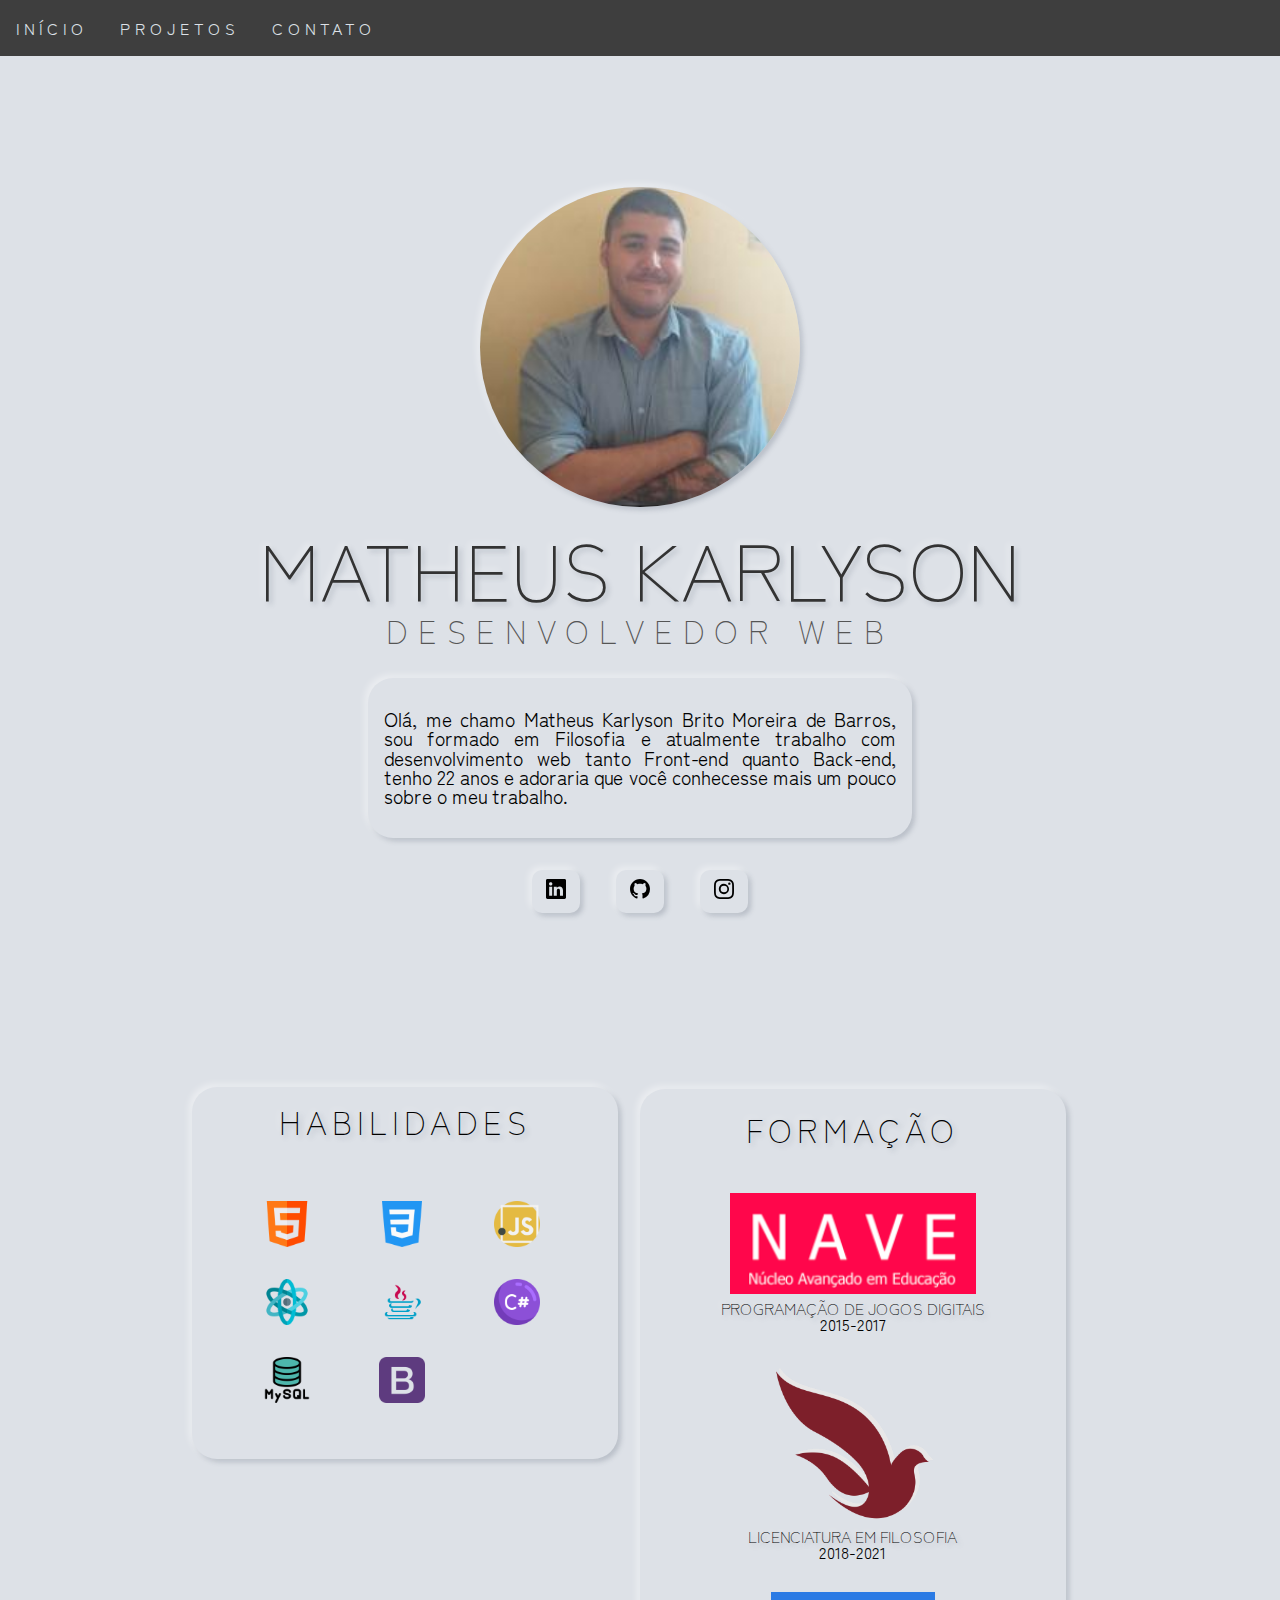
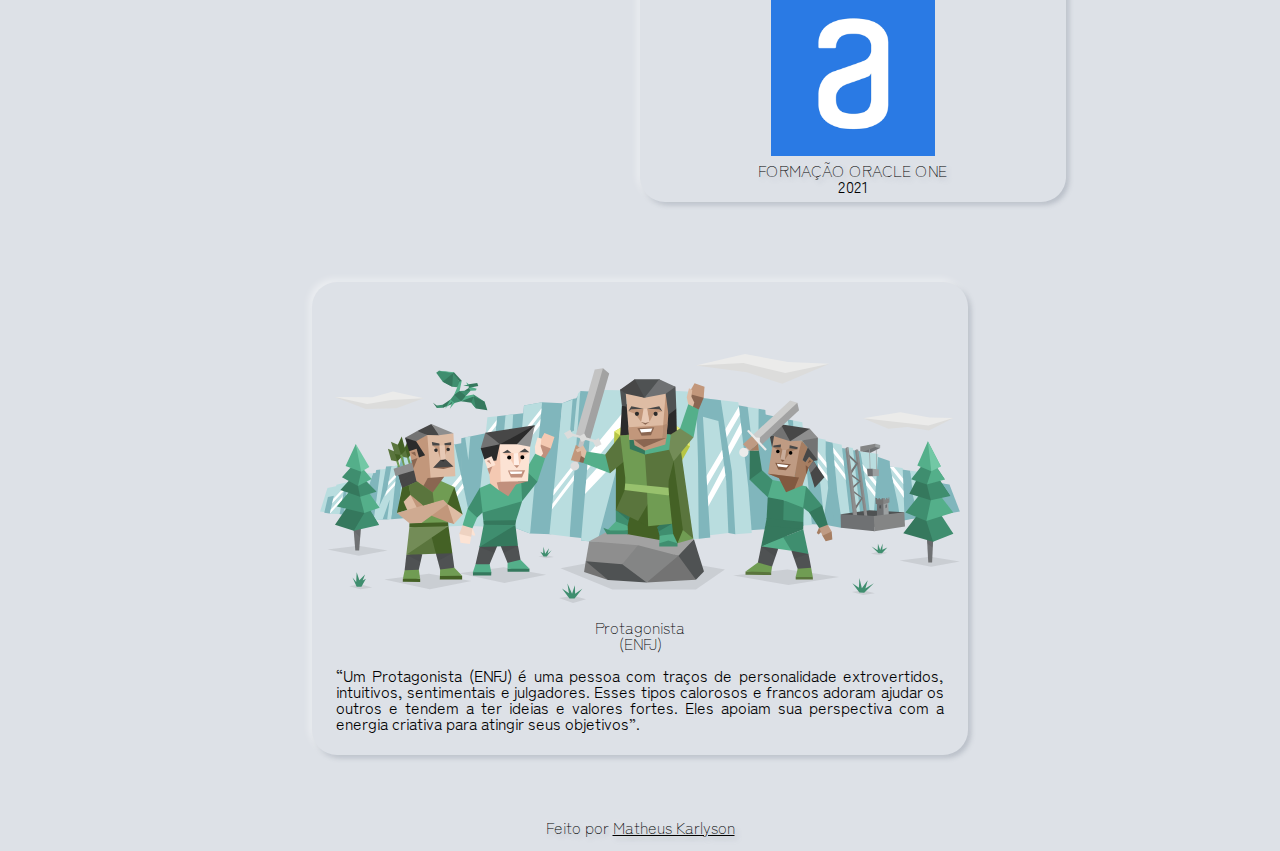
<file: index.html>
<!DOCTYPE html>
<html lang="pt-br">
<head>
    <meta charset="UTF-8">
    <meta http-equiv="X-UA-Compatible" content="IE=edge">
    <meta name="viewport" content="width=device-width, initial-scale=1.0">
    <meta
    name="description"
    content="Meu nome é Matheus Karlyson, desenvolvo interfaces modernas e de alta qualidade, concentrado em performance, animações e responsividade, também tenho interesse na área de backend."
  />
  <meta
    name="keywords"
    content="sites, web, back, backend, desenvolvimento, frontend, Matheus Karlyson, programador, front-end, designer, Matheus, freelancer, freela, website, portfólio"
  />
  <meta name="copyright" content="Matheus Karlyson 2021" />
  <meta
  property="og:title"
  content="Matheus Karlyson - Web developer"
/>
<meta
  property="og:description"
  content="Web developer"
/>
    <title>MK | Início</title>
    <link rel="shortcut icon" type="image/png" href="./imgs/shortcut.gif">
    <link rel="stylesheet" href="./css/base/normalize.css">
    <link rel="stylesheet" href="./css/base/reset.css">
    <link rel="stylesheet" href="./css/base/style.css">
    <link rel="stylesheet" href="./css/cabecalho/header.css">
    <link rel="stylesheet" href="./css/inicio/apresentacao/apresentacao.css">
    <link rel="stylesheet" href="./css/inicio/habilidades-formacao-personalidade/estilos.css">
    
</head>
<body>
<!------------ M E N U ---------------->
    <header id="header">
           
        <nav id="nav">
          <button aria-label="Abrir Menu" id="btn-mobile" aria-haspopup="true" aria-controls="menu" aria-expanded="false">
            <span id="hamburger"></span>
          </button>
          <ul id="menu" role="menu">
            <li><a href="index.html">Início</a></li>
            <li><a href="projetos.html">Projetos</a></li>
            <li><a href="contato.html">Contato</a></li>
          </ul>
        </nav>
        
      </header>
<!------------ A P R E S E N T A Ç Ã O ---------------->

      <div class="apresentacao__container">

          
        <div class="container__responsivo">
          <div class="apresentacao__imagem">
            <img src="./imgs/MK_pic.PNG" alt="">
          </div>
        <div class="apresentacao__titulo">
            <h1>Matheus Karlyson</h1>
            <h2>Desenvolvedor web</h2>
            </div>


            <div class="apresentacao__texto">
            <p> Olá, me chamo Matheus Karlyson Brito Moreira de Barros,
                sou formado em Filosofia e atualmente trabalho 
                com desenvolvimento web tanto Front-end quanto 
                Back-end, tenho 22 anos e adoraria que você 
                conhecesse mais um pouco sobre o meu trabalho.</p>
            </div>


            <nav class="apresentacao__icones">
              
          

                <a href="https://www.linkedin.com/in/karlyson" target="blank">
                  <button id="botao__linkedin"><svg xmlns="http://www.w3.org/2000/svg" width="20" height="20" fill="currentColor" class="bi bi-linkedin" viewBox="0 0 16 16">
                    <path d="M0 1.146C0 .513.526 0 1.175 0h13.65C15.474 0 16 .513 16 1.146v13.708c0 .633-.526 1.146-1.175 1.146H1.175C.526 16 0 15.487 0 14.854V1.146zm4.943 12.248V6.169H2.542v7.225h2.401zm-1.2-8.212c.837 0 1.358-.554 1.358-1.248-.015-.709-.52-1.248-1.342-1.248-.822 0-1.359.54-1.359 1.248 0 .694.521 1.248 1.327 1.248h.016zm4.908 8.212V9.359c0-.216.016-.432.08-.586.173-.431.568-.878 1.232-.878.869 0 1.216.662 1.216 1.634v3.865h2.401V9.25c0-2.22-1.184-3.252-2.764-3.252-1.274 0-1.845.7-2.165 1.193v.025h-.016a5.54 5.54 0 0 1 .016-.025V6.169h-2.4c.03.678 0 7.225 0 7.225h2.4z"/>
                  </svg>
                </button></a>


                <a href="https://github.com/Burmon" target="blank">
                  <button id="botao__github">
                    <svg xmlns="http://www.w3.org/2000/svg" width="20" height="20" fill="currentColor" class="bi bi-github" viewBox="0 0 16 16">
                      <path d="M8 0C3.58 0 0 3.58 0 8c0 3.54 2.29 6.53 5.47 7.59.4.07.55-.17.55-.38 0-.19-.01-.82-.01-1.49-2.01.37-2.53-.49-2.69-.94-.09-.23-.48-.94-.82-1.13-.28-.15-.68-.52-.01-.53.63-.01 1.08.58 1.23.82.72 1.21 1.87.87 2.33.66.07-.52.28-.87.51-1.07-1.78-.2-3.64-.89-3.64-3.95 0-.87.31-1.59.82-2.15-.08-.2-.36-1.02.08-2.12 0 0 .67-.21 2.2.82.64-.18 1.32-.27 2-.27.68 0 1.36.09 2 .27 1.53-1.04 2.2-.82 2.2-.82.44 1.1.16 1.92.08 2.12.51.56.82 1.27.82 2.15 0 3.07-1.87 3.75-3.65 3.95.29.25.54.73.54 1.48 0 1.07-.01 1.93-.01 2.2 0 .21.15.46.55.38A8.012 8.012 0 0 0 16 8c0-4.42-3.58-8-8-8z"/>
                    </svg>
                  </button></a>
                
             
                <a href="https://www.instagram.com/matheuskarlyson/" target="blank"> <button id="botao__instagram"><svg xmlns="http://www.w3.org/2000/svg" width="20" height="20" fill="currentColor" class="bi bi-instagram" viewBox="0 0 16 16">
                    <path d="M8 0C5.829 0 5.556.01 4.703.048 3.85.088 3.269.222 2.76.42a3.917 3.917 0 0 0-1.417.923A3.927 3.927 0 0 0 .42 2.76C.222 3.268.087 3.85.048 4.7.01 5.555 0 5.827 0 8.001c0 2.172.01 2.444.048 3.297.04.852.174 1.433.372 1.942.205.526.478.972.923 1.417.444.445.89.719 1.416.923.51.198 1.09.333 1.942.372C5.555 15.99 5.827 16 8 16s2.444-.01 3.298-.048c.851-.04 1.434-.174 1.943-.372a3.916 3.916 0 0 0 1.416-.923c.445-.445.718-.891.923-1.417.197-.509.332-1.09.372-1.942C15.99 10.445 16 10.173 16 8s-.01-2.445-.048-3.299c-.04-.851-.175-1.433-.372-1.941a3.926 3.926 0 0 0-.923-1.417A3.911 3.911 0 0 0 13.24.42c-.51-.198-1.092-.333-1.943-.372C10.443.01 10.172 0 7.998 0h.003zm-.717 1.442h.718c2.136 0 2.389.007 3.232.046.78.035 1.204.166 1.486.275.373.145.64.319.92.599.28.28.453.546.598.92.11.281.24.705.275 1.485.039.843.047 1.096.047 3.231s-.008 2.389-.047 3.232c-.035.78-.166 1.203-.275 1.485a2.47 2.47 0 0 1-.599.919c-.28.28-.546.453-.92.598-.28.11-.704.24-1.485.276-.843.038-1.096.047-3.232.047s-2.39-.009-3.233-.047c-.78-.036-1.203-.166-1.485-.276a2.478 2.478 0 0 1-.92-.598 2.48 2.48 0 0 1-.6-.92c-.109-.281-.24-.705-.275-1.485-.038-.843-.046-1.096-.046-3.233 0-2.136.008-2.388.046-3.231.036-.78.166-1.204.276-1.486.145-.373.319-.64.599-.92.28-.28.546-.453.92-.598.282-.11.705-.24 1.485-.276.738-.034 1.024-.044 2.515-.045v.002zm4.988 1.328a.96.96 0 1 0 0 1.92.96.96 0 0 0 0-1.92zm-4.27 1.122a4.109 4.109 0 1 0 0 8.217 4.109 4.109 0 0 0 0-8.217zm0 1.441a2.667 2.667 0 1 1 0 5.334 2.667 2.667 0 0 1 0-5.334z"/>
                  </svg>
                </button>
                </a>

              
           

            </nav>


<!------------ H A B I L I D A D E S ---------------->
<div class="hf__container">
  <section class="habilidades">
    <h1>Habilidades</h1>
    <div class="habilidades__icones">
      <img id="html" src="./imgs/html.png" alt="HTML">
      <img id="css" src="./imgs/css-3.png" alt="CSS">
      <img id="javascript" src="./imgs/javascript.png" alt="JavaScript">
      <img id="react" src="./imgs/structure.png" alt="React">
      <img id="java" src="./imgs/java.png" alt="JAVA">
      <img id="csharp" src="./imgs/hashtag.png" alt="C#">
      <img id="mysql" src="./imgs/mysql.png" alt="MySQL">
      <img id="bootstrap" src="./imgs/bootstrap.png" alt="Boostrap">


    </div>
  </section>

  <section class="formacao">
    <h1>Formação</h1>
    <div class="formacao__icones">
      <img id="nave" src="./imgs/nave.png" alt="">
        <h2>Programação de jogos digitais</h2>
        <h4>2015-2017</h4>

        <img id="unicap" src="./imgs/unicap.png" alt="">
        <h2>Licenciatura em Filosofia</h2>
        <h4>2018-2021</h4>

        <img id="alura" src="./imgs/alura.png" alt="">
        <h2>Formação Oracle ONE</h2>
        <h4>2021</h4>

    </div>
  </section>
</div>

<!------------ P E R S O N A L I D A D E  ---------------->

<div class="personalidade__container">
    <img src="./imgs/protagonista.svg" alt="">
    <section class="personalidade_textos">
      <h1>Protagonista</h1>
      <h2>(ENFJ)</h2>
      <p>“Um Protagonista (ENFJ) é uma pessoa com traços de personalidade extrovertidos,
          intuitivos, sentimentais e julgadores.
          Esses tipos calorosos e francos adoram
          ajudar os outros e tendem a ter ideias e valores fortes.
          Eles apoiam sua perspectiva com a energia criativa para atingir seus objetivos”.</p>
          
    </section>
</div>

  <div class="rodape">

      <p>Feito por <a>Matheus Karlyson </a></p>
  
  </div>




      <script src="./js/menu.js"></script>
</body>
</html>
</file>
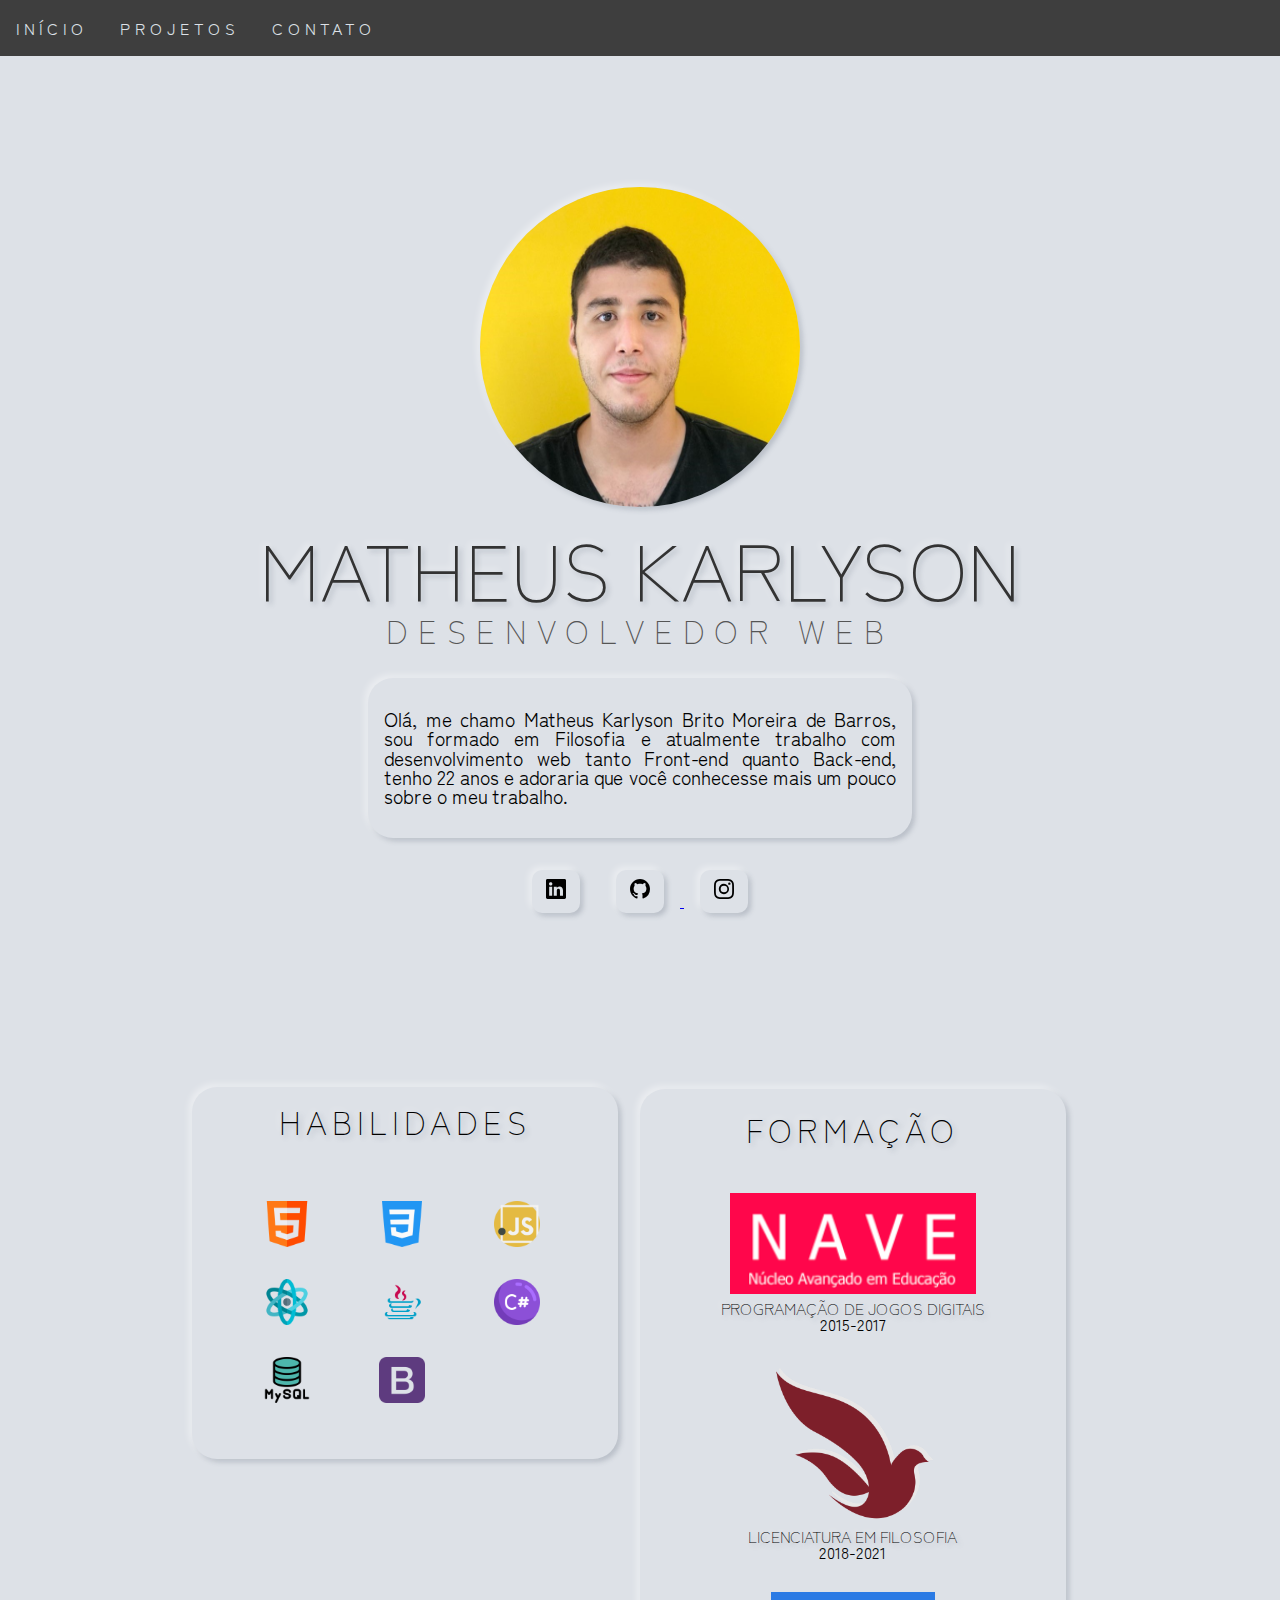
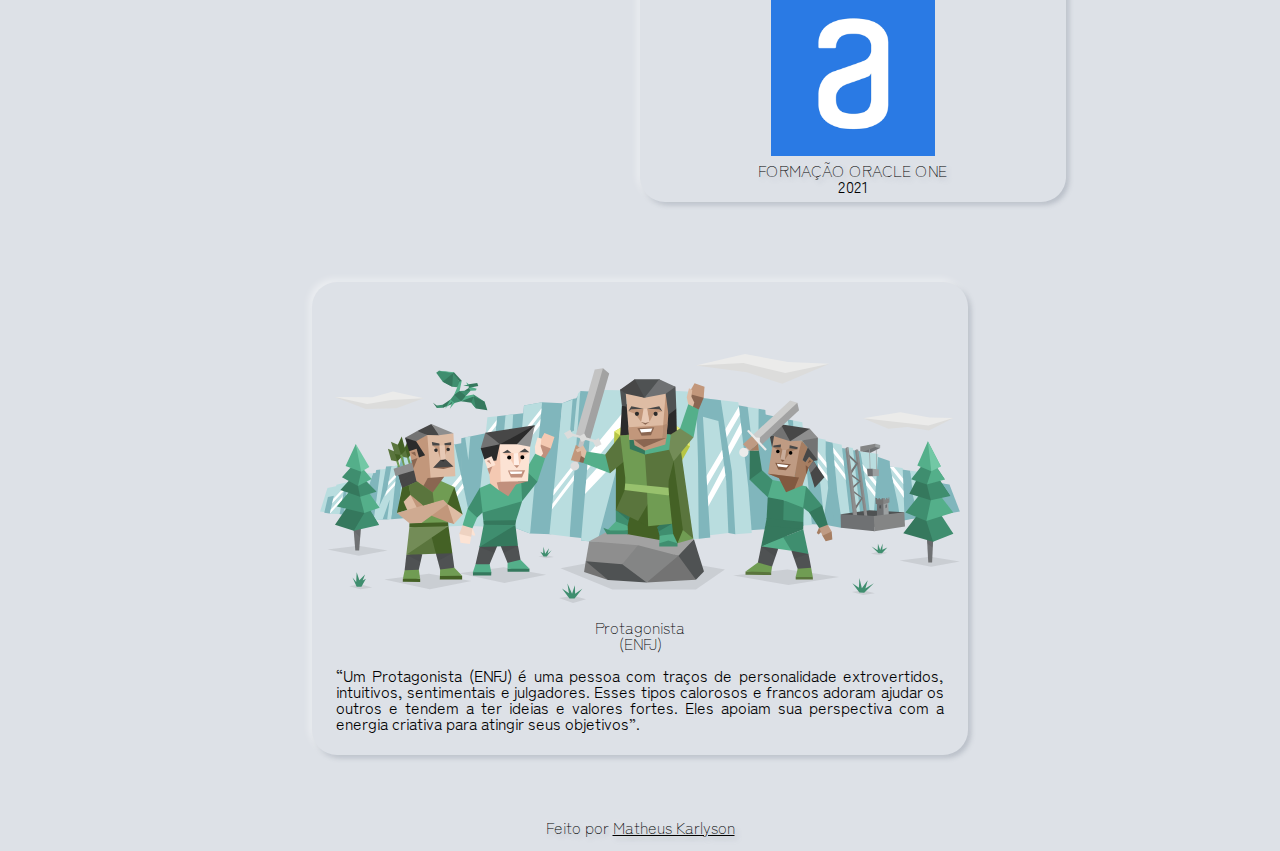
<file: html/index.html>
<!DOCTYPE html>
<html lang="pt-br">
<head>
    <meta charset="UTF-8">
    <meta http-equiv="X-UA-Compatible" content="IE=edge">
    <meta name="viewport" content="width=device-width, initial-scale=1.0">
    <title>MK | Início</title>
    <link rel="stylesheet" href="../css/base/normalize.css">
    <link rel="stylesheet" href="../css/base/reset.css">
    <link rel="stylesheet" href="../css/base/style.css">
    <link rel="stylesheet" href="../css/cabecalho/header.css">
    <link rel="stylesheet" href="../css/inicio/apresentacao/apresentacao.css">
    <link rel="stylesheet" href="../css/inicio/habilidades-formacao-personalidade/estilos.css">
    
</head>
<body>
<!------------ M E N U ---------------->
    <header id="header">
           
        <nav id="nav">
          <button aria-label="Abrir Menu" id="btn-mobile" aria-haspopup="true" aria-controls="menu" aria-expanded="false">
            <span id="hamburger"></span>
          </button>
          <ul id="menu" role="menu">
            <li><a href="../html/index.html">Início</a></li>
            <li><a href="../html/projetos.html">Projetos</a></li>
            <li><a href="../html/contato.html">Contato</a></li>
          </ul>
        </nav>
      </header>
<!------------ A P R E S E N T A Ç Ã O ---------------->

      <div class="apresentacao__container">

          
        <div class="container__responsivo">
          <div class="apresentacao__imagem">
            <img src="../imgs/nova_foto.jpeg" alt="">
          </div>
        <div class="apresentacao__titulo">
            <h1>Matheus Karlyson</h1>
            <h2>Desenvolvedor web</h2>
            </div>


            <div class="apresentacao__texto">
            <p> Olá, me chamo Matheus Karlyson Brito Moreira de Barros,
                sou formado em Filosofia e atualmente trabalho 
                com desenvolvimento web tanto Front-end quanto 
                Back-end, tenho 22 anos e adoraria que você 
                conhecesse mais um pouco sobre o meu trabalho.</p>
            </div>


            <nav class="apresentacao__icones">

                <a href="www.linkedin.com/in/matheus-karlyson
                " target="blank"><button id="botao__linkedin"><svg xmlns="http://www.w3.org/2000/svg" width="20" height="20" fill="currentColor" class="bi bi-linkedin" viewBox="0 0 16 16">
                    <path d="M0 1.146C0 .513.526 0 1.175 0h13.65C15.474 0 16 .513 16 1.146v13.708c0 .633-.526 1.146-1.175 1.146H1.175C.526 16 0 15.487 0 14.854V1.146zm4.943 12.248V6.169H2.542v7.225h2.401zm-1.2-8.212c.837 0 1.358-.554 1.358-1.248-.015-.709-.52-1.248-1.342-1.248-.822 0-1.359.54-1.359 1.248 0 .694.521 1.248 1.327 1.248h.016zm4.908 8.212V9.359c0-.216.016-.432.08-.586.173-.431.568-.878 1.232-.878.869 0 1.216.662 1.216 1.634v3.865h2.401V9.25c0-2.22-1.184-3.252-2.764-3.252-1.274 0-1.845.7-2.165 1.193v.025h-.016a5.54 5.54 0 0 1 .016-.025V6.169h-2.4c.03.678 0 7.225 0 7.225h2.4z"/>
                  </svg>
                </button></a>

                <a href="https://github.com/Burmon" target="blank"> <button id="botao__github"><svg xmlns="http://www.w3.org/2000/svg" width="20" height="20" fill="currentColor" class="bi bi-github" viewBox="0 0 16 16">
                    <path d="M8 0C3.58 0 0 3.58 0 8c0 3.54 2.29 6.53 5.47 7.59.4.07.55-.17.55-.38 0-.19-.01-.82-.01-1.49-2.01.37-2.53-.49-2.69-.94-.09-.23-.48-.94-.82-1.13-.28-.15-.68-.52-.01-.53.63-.01 1.08.58 1.23.82.72 1.21 1.87.87 2.33.66.07-.52.28-.87.51-1.07-1.78-.2-3.64-.89-3.64-3.95 0-.87.31-1.59.82-2.15-.08-.2-.36-1.02.08-2.12 0 0 .67-.21 2.2.82.64-.18 1.32-.27 2-.27.68 0 1.36.09 2 .27 1.53-1.04 2.2-.82 2.2-.82.44 1.1.16 1.92.08 2.12.51.56.82 1.27.82 2.15 0 3.07-1.87 3.75-3.65 3.95.29.25.54.73.54 1.48 0 1.07-.01 1.93-.01 2.2 0 .21.15.46.55.38A8.012 8.012 0 0 0 16 8c0-4.42-3.58-8-8-8z"/>
                  </svg>
                </button>
                </a>

                <a href="https://www.instagram.com/matheuskarlyson/" target="blank"> <button id="botao__instagram"><svg xmlns="http://www.w3.org/2000/svg" width="20" height="20" fill="currentColor" class="bi bi-instagram" viewBox="0 0 16 16">
                    <path d="M8 0C5.829 0 5.556.01 4.703.048 3.85.088 3.269.222 2.76.42a3.917 3.917 0 0 0-1.417.923A3.927 3.927 0 0 0 .42 2.76C.222 3.268.087 3.85.048 4.7.01 5.555 0 5.827 0 8.001c0 2.172.01 2.444.048 3.297.04.852.174 1.433.372 1.942.205.526.478.972.923 1.417.444.445.89.719 1.416.923.51.198 1.09.333 1.942.372C5.555 15.99 5.827 16 8 16s2.444-.01 3.298-.048c.851-.04 1.434-.174 1.943-.372a3.916 3.916 0 0 0 1.416-.923c.445-.445.718-.891.923-1.417.197-.509.332-1.09.372-1.942C15.99 10.445 16 10.173 16 8s-.01-2.445-.048-3.299c-.04-.851-.175-1.433-.372-1.941a3.926 3.926 0 0 0-.923-1.417A3.911 3.911 0 0 0 13.24.42c-.51-.198-1.092-.333-1.943-.372C10.443.01 10.172 0 7.998 0h.003zm-.717 1.442h.718c2.136 0 2.389.007 3.232.046.78.035 1.204.166 1.486.275.373.145.64.319.92.599.28.28.453.546.598.92.11.281.24.705.275 1.485.039.843.047 1.096.047 3.231s-.008 2.389-.047 3.232c-.035.78-.166 1.203-.275 1.485a2.47 2.47 0 0 1-.599.919c-.28.28-.546.453-.92.598-.28.11-.704.24-1.485.276-.843.038-1.096.047-3.232.047s-2.39-.009-3.233-.047c-.78-.036-1.203-.166-1.485-.276a2.478 2.478 0 0 1-.92-.598 2.48 2.48 0 0 1-.6-.92c-.109-.281-.24-.705-.275-1.485-.038-.843-.046-1.096-.046-3.233 0-2.136.008-2.388.046-3.231.036-.78.166-1.204.276-1.486.145-.373.319-.64.599-.92.28-.28.546-.453.92-.598.282-.11.705-.24 1.485-.276.738-.034 1.024-.044 2.515-.045v.002zm4.988 1.328a.96.96 0 1 0 0 1.92.96.96 0 0 0 0-1.92zm-4.27 1.122a4.109 4.109 0 1 0 0 8.217 4.109 4.109 0 0 0 0-8.217zm0 1.441a2.667 2.667 0 1 1 0 5.334 2.667 2.667 0 0 1 0-5.334z"/>
                  </svg>
                </button>
                </a>
            </nav>


<!------------ H A B I L I D A D E S ---------------->
<div class="hf__container">
  <section class="habilidades">
    <h1>Habilidades</h1>
    <div class="habilidades__icones">
      <img id="html" src="../imgs/html.png" alt="HTML">
      <img id="css" src="../imgs/css-3.png" alt="CSS">
      <img id="javascript" src="../imgs/javascript.png" alt="JavaScript">
      <img id="react" src="../imgs/structure.png" alt="React">
      <img id="java" src="../imgs/java.png" alt="JAVA">
      <img id="csharp" src="../imgs/hashtag.png" alt="C#">
      <img id="mysql" src="../imgs/mysql.png" alt="MySQL">
      <img id="bootstrap" src="../imgs/bootstrap.png" alt="Boostrap">


    </div>
  </section>

  <section class="formacao">
    <h1>Formação</h1>
    <div class="formacao__icones">
      <img id="nave" src="../imgs/nave.png" alt="">
        <h2>Programação de jogos digitais</h2>
        <h4>2015-2017</h4>

        <img id="unicap" src="../imgs/unicap.png" alt="">
        <h2>Licenciatura em Filosofia</h2>
        <h4>2018-2021</h4>

        <img id="alura" src="../imgs/alura.png" alt="">
        <h2>Formação Oracle ONE</h2>
        <h4>2021</h4>

    </div>
  </section>
</div>

<!------------ P E R S O N A L I D A D E  ---------------->

<div class="personalidade__container">
    <img src="../imgs/protagonista.svg" alt="">
    <section class="personalidade_textos">
      <h1>Protagonista</h1>
      <h2>(ENFJ)</h2>
      <p>“Um Protagonista (ENFJ) é uma pessoa com traços de personalidade extrovertidos,
          intuitivos, sentimentais e julgadores.
          Esses tipos calorosos e francos adoram
          ajudar os outros e tendem a ter ideias e valores fortes.
          Eles apoiam sua perspectiva com a energia criativa para atingir seus objetivos”.</p>
          
    </section>
</div>

  <div class="rodape">

      <p>Feito por <a>Matheus Karlyson </a></p>
  
  </div>




      <script src="../js/menu.js"></script>
</body>
</html>
</file>
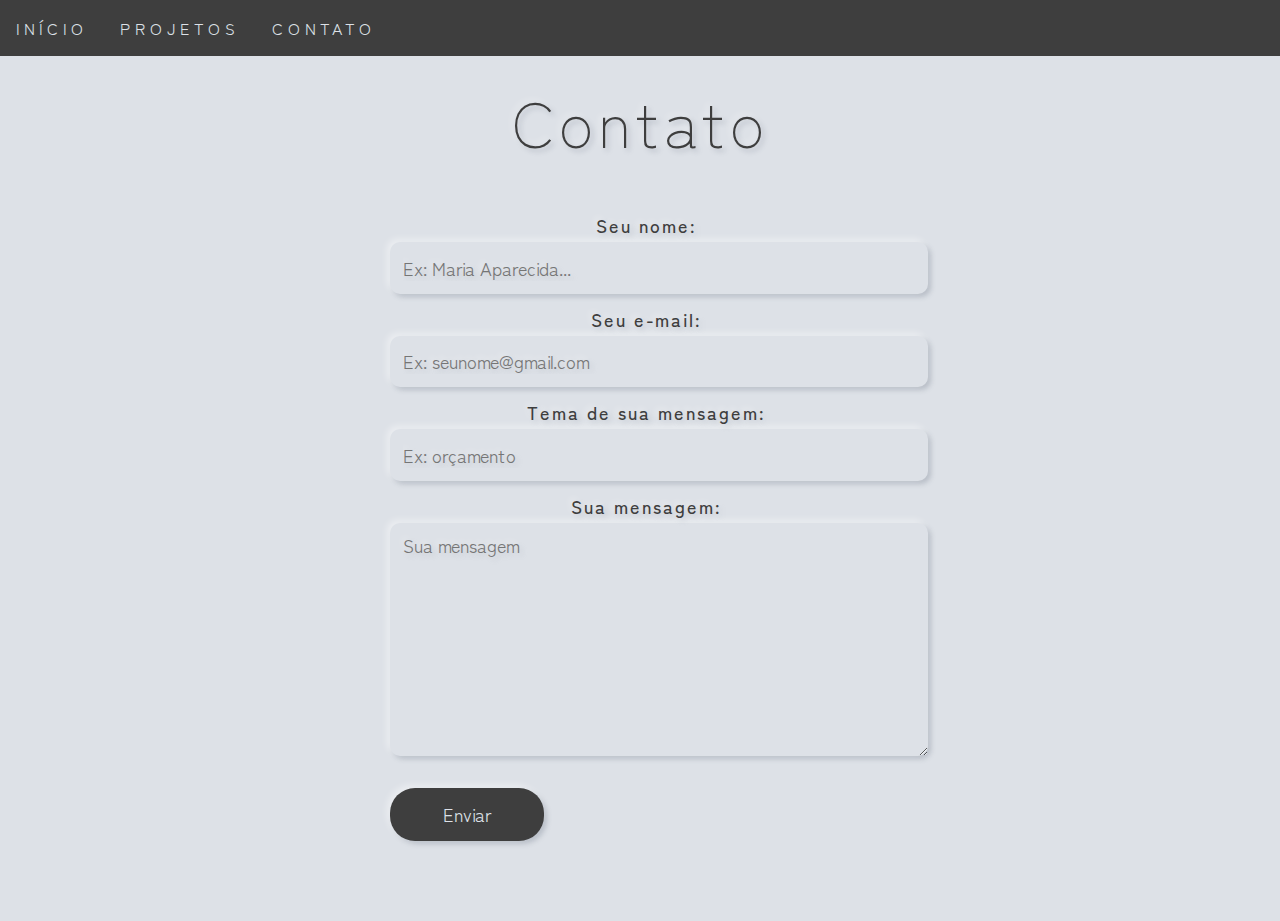
<file: contato.html>
<!DOCTYPE html>
<html lang="pt-br">
<head>
    <meta charset="UTF-8">
    <meta http-equiv="X-UA-Compatible" content="IE=edge">
    <meta name="viewport" content="width=device-width, initial-scale=1.0">
    <title>MK | Contato</title>
    <link rel="stylesheet" href="./css/base/normalize.css">
    <link rel="stylesheet" href="./css/base/reset.css">
    <link rel="stylesheet" href="./css/base/style.css">
    <link rel="stylesheet" href="./css/cabecalho/header.css">
    <link rel="stylesheet" href="./css/contato/contato.css">

    
</head>
<body>
<!------------ M E N U ---------------->
    <header id="header">
           
        <nav id="nav">
          <button aria-label="Abrir Menu" id="btn-mobile" aria-haspopup="true" aria-controls="menu" aria-expanded="false">
            <span id="hamburger"></span>
          </button>
          <ul id="menu" role="menu">
            <li><a href="index.html">Início</a></li>
            <li><a href="projetos.html">Projetos</a></li>
            <li><a href="contato.html">Contato</a></li>
          </ul>
        </nav>
      </header>
<!------------ F O R M U L Á R I O ---------------->

<main>
<h1 class="projeto__titulo">Contato</h1>


    <form action="https://formsubmit.co/matheuskarlyson.1d2015@gmail.com" method="POST" class="formulario">

        <label for="nome">Seu nome: </label>
        <input type="text" name="name" id="nome" placeholder="Ex: Maria Aparecida..." required>

        <label for="email">Seu e-mail: </label>
        <input type="email" name="email" id="email" placeholder="Ex: seunome@gmail.com" required>

        <label for="tema">Tema de sua mensagem: </label>
        <input type="text" name="theme" id="tema" placeholder="Ex: orçamento" required>

        <label for="message">Sua mensagem: </label>
        <textarea name="message" placeholder="Sua mensagem"></textarea>

        <input type="hidden" name="_captcha" value="false">


        <button type="submit">Enviar</button>
   </form>
  
</main>


     
  
  
  
  
        <script src="./js/menu.js"></script>
      </body>
      </html>
</file>
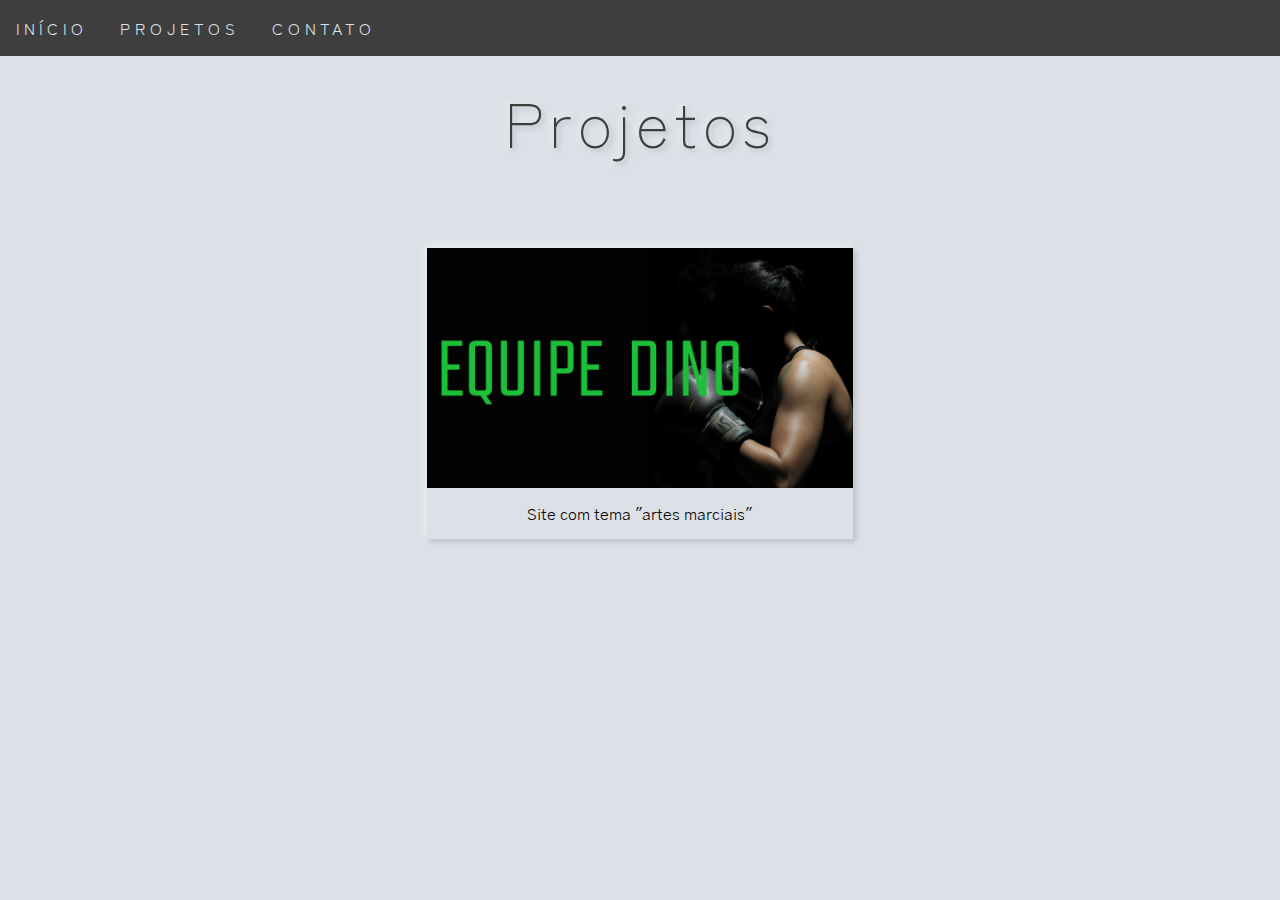
<file: projetos.html>
<!DOCTYPE html>
<html lang="pt-br">
<head>
    <meta charset="UTF-8">
    <meta http-equiv="X-UA-Compatible" content="IE=edge">
    <meta name="viewport" content="width=device-width, initial-scale=1.0">
    <title>MK | Projetos</title>
    <link rel="stylesheet" href="./css/base/normalize.css">
    <link rel="stylesheet" href="./css/base/reset.css">
    <link rel="stylesheet" href="./css/base/style.css">
    <link rel="stylesheet" href="./css/cabecalho/header.css">
    <link rel="stylesheet" href="./css/projetos/projetos.css">

    
</head>
<body>
<!------------ M E N U ---------------->
    <header id="header">
           
        <nav id="nav">
          <button aria-label="Abrir Menu" id="btn-mobile" aria-haspopup="true" aria-controls="menu" aria-expanded="false">
            <span id="hamburger"></span>
          </button>
          <ul id="menu" role="menu">
            <li><a href="index.html">Início</a></li>
            <li><a href="projetos.html">Projetos</a></li>
            <li><a href="contato.html">Contato</a></li>
          </ul>
        </nav>
      </header>
<!------------ C A R D S ---------------->
<h1 class="projeto__titulo">Projetos</h1>
      <main class="principal">

          <a href="https://github.com/Burmon/Equipe-Dinossauro" target="blank"><article class="cartao__dino">
              <img class="cartao__imagem" src="./imgs/EQUIPE DINO.png" alt="">
            </a>
              <h2>Site com tema "artes marciais"</h2>
          </article>
        







      </main>










     
  
  
  
  
        <script src="./js/menu.js"></script>
      </body>
      </html>
</file>
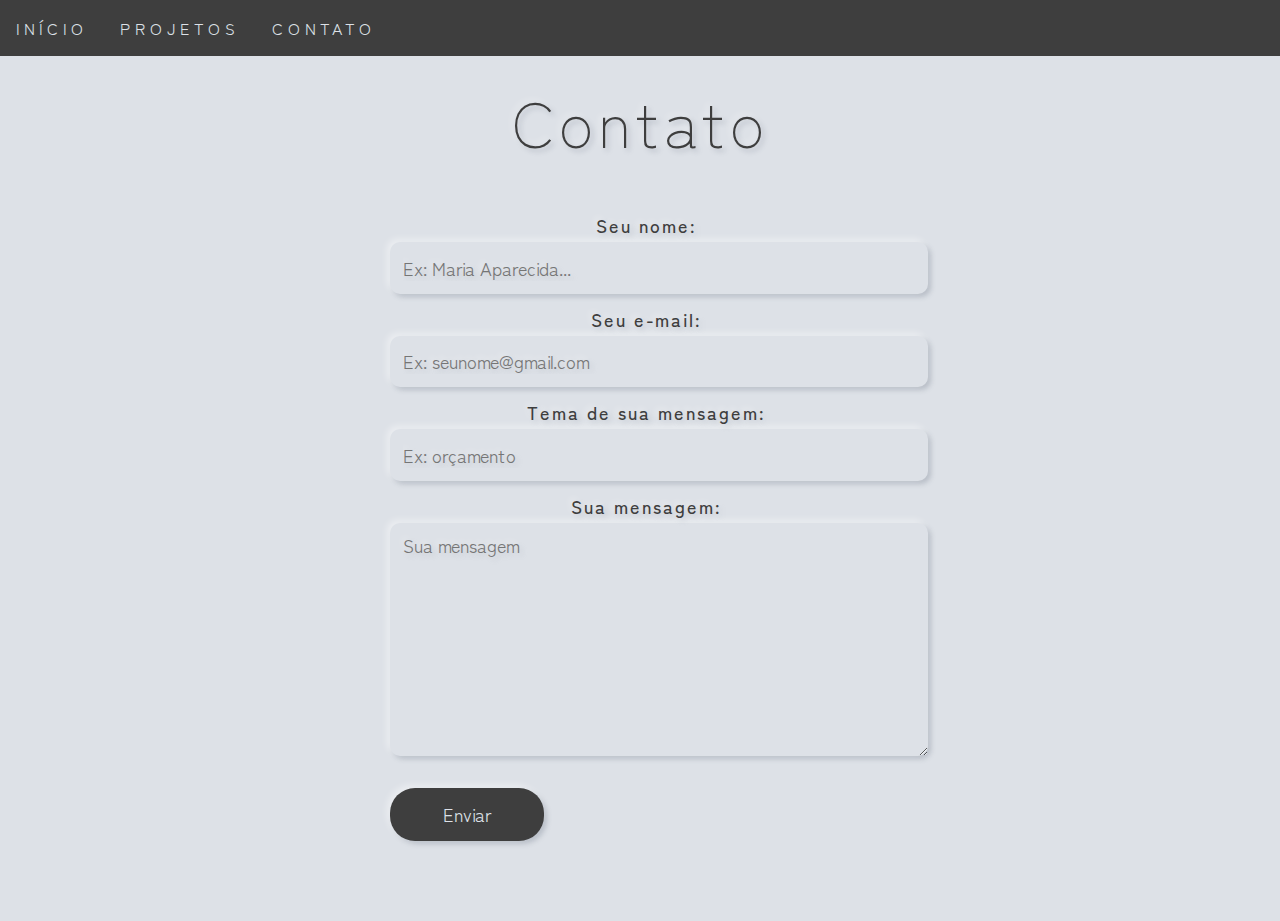
<file: html/contato.html>
<!DOCTYPE html>
<html lang="pt-br">
<head>
    <meta charset="UTF-8">
    <meta http-equiv="X-UA-Compatible" content="IE=edge">
    <meta name="viewport" content="width=device-width, initial-scale=1.0">
    <title>MK | Contato</title>
    <link rel="stylesheet" href="../css/base/normalize.css">
    <link rel="stylesheet" href="../css/base/reset.css">
    <link rel="stylesheet" href="../css/base/style.css">
    <link rel="stylesheet" href="../css/cabecalho/header.css">
    <link rel="stylesheet" href="../css/contato/contato.css">

    
</head>
<body>
<!------------ M E N U ---------------->
    <header id="header">
           
        <nav id="nav">
          <button aria-label="Abrir Menu" id="btn-mobile" aria-haspopup="true" aria-controls="menu" aria-expanded="false">
            <span id="hamburger"></span>
          </button>
          <ul id="menu" role="menu">
            <li><a href="../html/index.html">Início</a></li>
            <li><a href="../html/projetos.html">Projetos</a></li>
            <li><a href="../html/contato.html">Contato</a></li>
          </ul>
        </nav>
      </header>
<!------------ F O R M U L Á R I O ---------------->

<main>
<h1 class="projeto__titulo">Contato</h1>


    <form action="https://formsubmit.co/matheuskarlyson.1d2015@gmail.com" method="POST" class="formulario">

        <label for="nome">Seu nome: </label>
        <input type="text" name="name" id="nome" placeholder="Ex: Maria Aparecida..." required>

        <label for="email">Seu e-mail: </label>
        <input type="email" name="email" id="email" placeholder="Ex: seunome@gmail.com" required>

        <label for="tema">Tema de sua mensagem: </label>
        <input type="text" name="theme" id="tema" placeholder="Ex: orçamento" required>

        <label for="message">Sua mensagem: </label>
        <textarea name="message" placeholder="Sua mensagem"></textarea>

        <input type="hidden" name="_captcha" value="false">


        <button type="submit">Enviar</button>
   </form>
  
</main>


     
  
  
  
  
        <script src="../js/menu.js"></script>
      </body>
      </html>
</file>
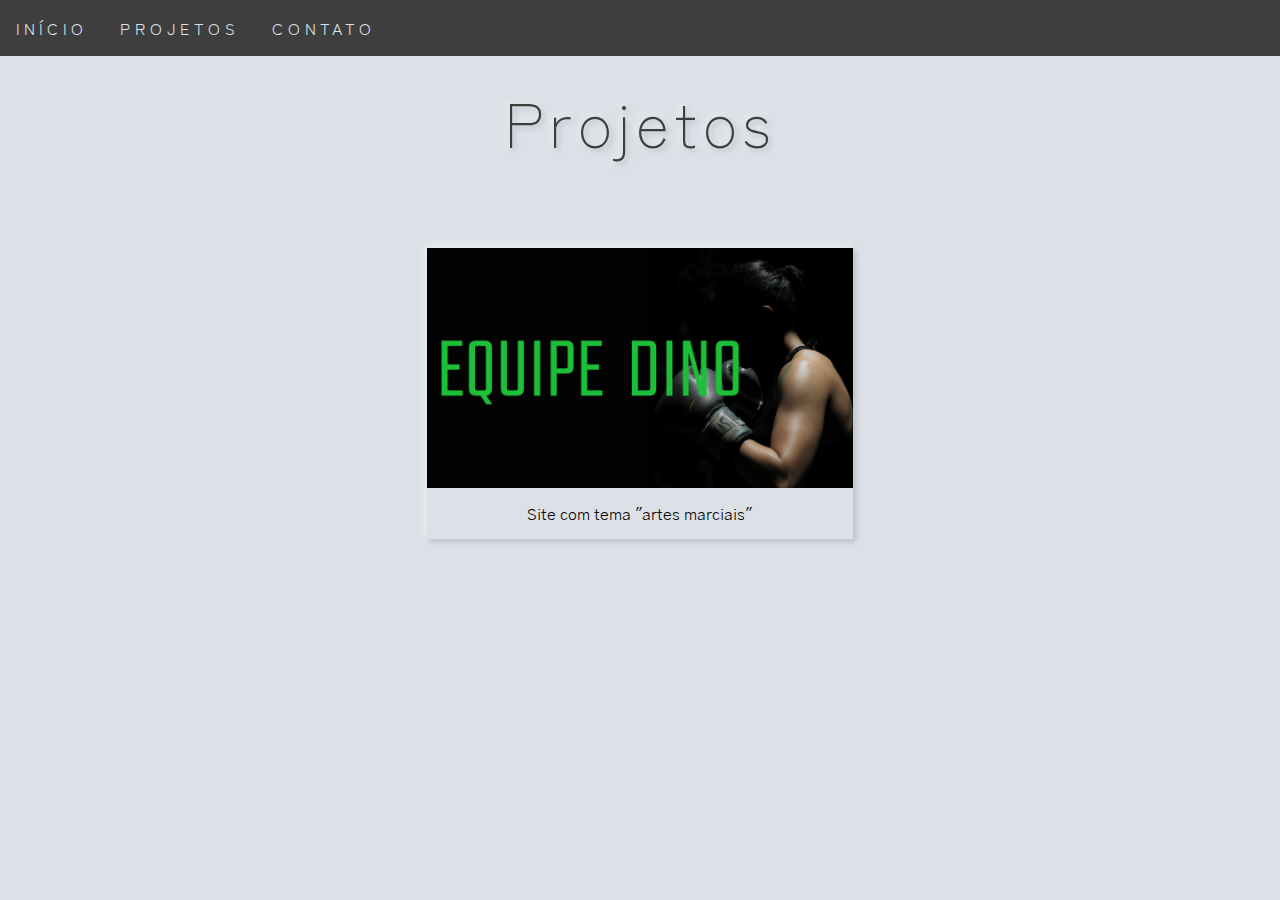
<file: html/projetos.html>
<!DOCTYPE html>
<html lang="pt-br">
<head>
    <meta charset="UTF-8">
    <meta http-equiv="X-UA-Compatible" content="IE=edge">
    <meta name="viewport" content="width=device-width, initial-scale=1.0">
    <title>MK | Projetos</title>
    <link rel="stylesheet" href="../css/base/normalize.css">
    <link rel="stylesheet" href="../css/base/reset.css">
    <link rel="stylesheet" href="../css/base/style.css">
    <link rel="stylesheet" href="../css/cabecalho/header.css">
    <link rel="stylesheet" href="../css/projetos/projetos.css">

    
</head>
<body>
<!------------ M E N U ---------------->
    <header id="header">
           
        <nav id="nav">
          <button aria-label="Abrir Menu" id="btn-mobile" aria-haspopup="true" aria-controls="menu" aria-expanded="false">
            <span id="hamburger"></span>
          </button>
          <ul id="menu" role="menu">
            <li><a href="../html/index.html">Início</a></li>
            <li><a href="../html/projetos.html">Projetos</a></li>
            <li><a href="../html/contato.html">Contato</a></li>
          </ul>
        </nav>
      </header>
<!------------ C A R D S ---------------->
<h1 class="projeto__titulo">Projetos</h1>
      <main class="principal">

          <a href="https://github.com/Burmon/Equipe-Dinossauro" target="blank"><article class="cartao__dino">
              <img class="cartao__imagem" src="../imgs/EQUIPE DINO.png" alt="">
            </a>
              <h2>Site com tema "artes marciais"</h2>
          </article>
        







      </main>










     
  
  
  
  
        <script src="../js/menu.js"></script>
      </body>
      </html>
</file>
<file: css/base/style.css>
@import url('https://fonts.googleapis.com/css2?family=Gothic+A1:wght@100;200;300;400;500;600;700;800;900&display=swap');

*{
    font-family: 'Gothic A1', sans-serif;
}

body{
    background-color: #dde1e7;
}
</file>
<file: css/cabecalho/header.css>
@import url('https://fonts.googleapis.com/css2?family=Zen+Kaku+Gothic+Antique:wght@300;400&display=swap');

#header {
  box-sizing: border-box;
  height: 3.5rem;
  align-items: center;
  display: flex;
  justify-content: space-between;
  background: #3e3e3e;
  
}




#menu {
  display: flex;
  list-style: none;
  
}



#menu a {
 
  text-transform: uppercase;

  display: block;

  padding: 1rem;

  color: #dde1e7;

  text-decoration: none;

  transition : border .3s;

  font-family: 'Zen Kaku Gothic Antique', sans-serif;
  font-size: 1rem;

  letter-spacing: 5px;
  border-radius: 25px;
  transition: all .8s;
}



#menu a:hover {
  border-radius: 25px;
  box-shadow:  inset 8px 8px 8px #2f2f2f,
  inset -8px -8px 8px #4e4e4e;
  
}

#btn-mobile {
  display: none;
}




@media (max-width: 768px) {

  #menu {
    display: block;
    position: absolute;
    width: 100%;
    top: 50px;
    right: 0px;
    background: #dde1e7;
    transition: 0.6s;
    z-index: 1000;
    height: 0px;
    visibility: hidden;
    overflow-y: hidden;
  }
  #nav.active #menu {
    height: calc(100vh - 0%);
    visibility: visible;
    overflow-y: auto;
  }
  #menu a {
    box-shadow: -3px -3px 6px #ffffff73, 3px 3px 5px rgba(94, 104, 121, .288);
    border-radius: 25px;
    text-transform: uppercase;
    padding: 1rem 0;
    margin: 4rem 1rem;
    text-align: center;
    color: #313133;
    font-weight: 400;
  }
  #btn-mobile {
    display: flex;
    padding: .5rem 1.5rem;
    font-size: 1rem;
    border: none;
    background: none;
    cursor: pointer;
    gap: 0.5rem;
  }
  #hamburger {
    border-top: 2px solid;
    width: 100%;
    border-color: #dde1e7;
  }
  #hamburger::after,
  #hamburger::before {
    content: '';
    display: block;
    width: 30px;
    height: 2px;
    background: currentColor;
    margin-top: 5px;
    transition: 0.3s;
    position: relative;
    color: #dde1e7;
  }
  #nav.active #hamburger {
    border-top-color: transparent;
  }
  #nav.active #hamburger::before {
    transform: rotate(135deg);
    color: #dde1e7;
  }
  #nav.active #hamburger::after {
    transform: rotate(-135deg);
    top: -7px;
    color: #dde1e7;
  }
}
</file>
<file: css/inicio/apresentacao/apresentacao.css>
@import url('https://fonts.googleapis.com/css2?family=Zen+Kaku+Gothic+Antique:wght@300;400&display=swap');


.apresentacao__container{
    display: flex;
    justify-content: center;
    flex-direction: column;
    align-items: center; 
    margin-top: 4rem;
       
}
.container__responsivo{
    display: flex;
    justify-content: center;
    flex-direction: column;
    align-items: center; 
   
}
.apresentacao__imagem img{
    height: 20rem ;
    width: 20rem;
    box-shadow: -3px -3px 7px #ffffff73, 3px 3px 5px rgba(94, 104, 121, .288);
    border-radius: 50%;
}






.apresentacao__titulo{
    font-family: 'Zen Kaku Gothic Antique', sans-serif;
    margin-top: 1rem;
    text-transform: uppercase;
}

.apresentacao__titulo h1{
    text-align: center;
    font-weight: 200;
    font-size: 2rem;
    text-shadow: -3px -3px 6px #ffffff73, 3px 3px 5px rgba(94, 104, 121, .288);
   
}

.apresentacao__titulo h2{
    margin-top: .5rem;
    text-align: center;
    letter-spacing: 5px;
    font-size: .8rem;
    font-weight: 100;
}


/*---------texto__apresentacao--------*/

.apresentacao__texto {
  
    margin-top: 2rem;
    padding: 2rem 1rem; 
    width: 65%;
    background-color: #dde1e7;
    box-shadow: -3px -3px 7px #ffffff73, 3px 3px 5px rgba(94, 104, 121, .288);
    border-radius: 25px;
 
}

.apresentacao__texto p {
    font-family: 'Zen Kaku Gothic Antique', sans-serif;
    font-weight: 400;
    text-transform: none;
    text-align: justify;
    font-size: .9rem;
    
}

/*-----------icones------------*/

.apresentacao__icones button{
    border: none;
    background-color: #dde1e7;
    box-shadow: -3px -3px 7px #ffffff73, 3px 3px 5px rgba(94, 104, 121, .288);
    border-radius: 10px;
    margin: 2rem 1rem;
   
   
}

.apresentacao__icones svg {
   
    transition: color .4s;
    margin: .5rem .5rem;
}

.apresentacao__icones button:hover{
    box-shadow: inset -1px -1px 3px #ffffff73, inset 5px 5px 7px rgba(94, 104, 121, .288);
}


#botao__linkedin:hover{
    color: #0E76A8;
    
}

#botao__instagram:hover{
   color:#c13584;
}



/*-------------RESPONSIVIDADE-------------*/

@media (min-width: 1024px) {

    

    .apresentacao__container{
        display:inline-block;
        margin-top: 5rem;
       
    }

    .container__responsivo{
        display: flex;
        justify-content: center;
        flex-direction: column;
        align-items: center;
        margin-top: 4%;
    }
    
    
    
    .apresentacao__titulo h1{
        font-size: 5rem;
        font-weight: 100;
        color: #333333;
        
    }

    .apresentacao__titulo h2 {
       
        margin-top: .5rem;
        text-align: center;
        letter-spacing: 10px;
        font-size: 2rem;
        font-weight: 100;
        color: #555555;
        
    }

    .apresentacao__texto{
        width: 40%;
        height: 40%;

    }

    .apresentacao__texto p {
        font-size: 1.2rem;
        text-align: justify;
    }
    

    
    
    
    
}
</file>
<file: css/inicio/habilidades-formacao-personalidade/estilos.css>
@import url('https://fonts.googleapis.com/css2?family=Zen+Kaku+Gothic+Antique:wght@300;400&display=swap');

.hf__container{
  font-family: 'Zen Kaku Gothic Antique', sans-serif;
    margin-top: 4rem;
    text-transform: uppercase;
    display: flex;
    align-items:center;
    justify-content: space-between;
    flex-direction: column;
    


}

.habilidades h1{
  padding-top: 10px;
  text-align: center;
  font-weight: 300;
  font-size: 2rem;
  text-shadow: -3px -3px 6px #ffffff73, 3px 3px 5px rgba(94, 104, 121, .288);
  letter-spacing: 5px;
}


.habilidades{
  margin-top: 2rem;
  padding: .5rem;
  width: 80%;
  background-color: #dde1e7;
  box-shadow: -3px -3px 7px #ffffff73, 3px 3px 5px rgba(94, 104, 121, .288);
  border-radius: 25px;
  

}
.habilidades__icones{
  display: grid;
  grid-template-columns: 1fr 1fr;
  align-items: center;
  margin-top: 2rem;
  margin-left: 4rem;
  padding-bottom: 3rem;
}
.habilidades__icones img{
  margin-top: 2rem;
  width: 40%;

}



/*------------- F O R M A Ç Ã O -------------*/

.formacao{
  margin-top: 5rem;
  padding: .5rem;
  width: 80%;
  background-color: #dde1e7;
  box-shadow: -3px -3px 7px #ffffff73, 3px 3px 5px rgba(94, 104, 121, .288);
  border-radius: 25px;
  text-align: center;
    
}

.formacao h1{
  text-align: center;
  font-weight: 300;
  font-size: 2rem;
  text-shadow: -3px -3px 6px #ffffff73, 3px 3px 5px rgba(94, 104, 121, .288);
  letter-spacing: 5px;
  margin-bottom: 3rem;
  padding-top: 1rem;
}
#nave{
  width: 60%;
  margin-bottom: .3rem;
}
#unicap{
  width: 40%;
  margin-top: 2rem;
}

#alura{
  width: 40%;
  margin-top: 2rem;
  margin-bottom: .3rem;

}

.formacao__icones h2{
  font-weight: 200;
  font-size: 1rem;
  text-shadow: -3px -3px 6px #ffffff73, 3px 3px 5px rgba(94, 104, 121, .288);
}

/*------------------  P E R S O N A L I D A D E -------------------*/

.personalidade__container{
 
  display: flex;
  align-items:center;
  justify-content: space-between;
  flex-direction: column;

  margin-top: 5rem;
  padding: .5rem;
  width: 80%;
  background-color: #dde1e7;
  box-shadow: -3px -3px 7px #ffffff73, 3px 3px 5px rgba(94, 104, 121, .288);
  border-radius: 25px;
}

.personalidade__container img{
  width: 80vw;
  margin-top: 4rem;
}

.personalidade_textos{
  font-family: 'Zen Kaku Gothic Antique', sans-serif;
  font-weight: 100;
  text-align: center;
}
.personalidade_textos h1{
  margin-top: 1rem;
}
.personalidade_textos h1, h2{

  font-weight: 200;
}

.personalidade_textos p{
  text-align: justify;
  font-weight: 400;

  margin: 1rem ;
}

.rodape{
  margin-top: 4rem;
  margin-bottom: 1rem;
  font-weight: 200;
  font-size: 1rem;
  text-shadow: -3px -3px 6px #ffffff73, 3px 3px 5px rgba(94, 104, 121, .288);

  font-family: 'Zen Kaku Gothic Antique', sans-serif;
  text-align: center;
}
.rodape a{
  font-weight: 300;
  text-decoration: underline;
}

/*---------------------- R E S P O N S I V I D A D E -----------------------*/

@media (min-width: 1024px){

 .hf__container{
   display: grid;
   width: 80%;
   grid-template-columns: 1fr 1fr ;
   
 }

 .habilidades{
   margin-bottom: 58%;
   align-items: center;
   margin-left: 4rem;
 
 }
.habilidades__icones{
  
  grid-template-columns: 1fr 1fr 1fr;
}
.personalidade__container{
  width: 50%;
}

.personalidade__container img{
  width: 100%;
}


}
</file>
<file: css/contato/contato.css>
@import url('https://fonts.googleapis.com/css2?family=Gothic+A1:wght@100;200;300;400;500;600;700;800;900&display=swap');


main{
    font-family: 'Zen Kaku Gothic Antique', sans-serif;
    display: flex;
    justify-content: center;
    flex-direction: column;

    padding-left: 1rem;
    padding-right: 1rem;
}
.projeto__titulo{
    text-align: center;
    font-family: 'Zen Kaku Gothic Antique', sans-serif;
    margin-top: 2rem;
    font-size: 4rem;
    color: #3e3e3e;

    font-weight: 300;
    text-shadow: -3px -3px 6px #ffffff73, 3px 3px 5px rgba(94, 104, 121, .288);
    letter-spacing: 5px;
}


.formulario{
  
    width: 80%;
    max-width: 32rem;
    font-size: 1.125rem;
    margin-top: 4rem;
    margin-left: 1.5rem;
    text-align: center;
}

form label,
form input,
form textarea,
form button{

    display: block;
    width: 100%;
}

.formulario label{
    color: #3e3e3e;
    font-weight: 500;
    text-shadow: -3px -3px 6px #ffffff73, 3px 3px 5px rgba(153, 160, 172, 0.288);
    letter-spacing: 2px;

    line-height: 1;
    margin-bottom: 0.5rem;
}

.formulario input,
.formulario textarea{
    padding: 0.8rem;
    margin-bottom: 1rem;
    font: inherit;
    border-radius: 15px;
    border: none;

    text-shadow: -3px -3px 6px #ffffff73, 3px 3px 5px rgba(153, 160, 172, 0.288);

    background-color: #dde1e7;
    box-shadow: -3px -3px 7px #ffffff73,  3px 3px 5px rgba(94, 104, 121, .288);
    border-radius: 10px;
}


.formulario  textarea{
    min-height: 13rem;
    resize: vertical;
}

.formulario input:hover,
.formulario input:focus,
.formulario textarea:hover,
.formulario textarea:focus{
    outline: none;
    box-shadow: inset -3px -3px 7px #ffffff73,  inset 3px 3px 5px rgba(94, 104, 121, .288);

}

.formulario button{
    display: block;
    padding: 1rem;
    background-color: #3e3e3e;
    border: none;
    border-radius: 25px;
    width: 80%;
    margin-top: 2rem;
    margin-left: 2.5rem;
    color: #dde1e7;
}

@media (min-width: 1024px){

   .formulario{
       margin-left: 30%;
       margin-bottom: 5rem;
}

.formulario button{
    width: 30%;
    margin-left: 0;
    transition: all .4s;
    box-shadow:  -3px -3px 7px #ffffff73,   3px 3px 5px rgba(94, 104, 121, .288);

}
.formulario button:hover{
    transform: scale(1.1, 1.1);
}

}
</file>
<file: css/projetos/projetos.css>
@import url('https://fonts.googleapis.com/css2?family=Gothic+A1:wght@100;200;300;400;500;600;700;800;900&display=swap');

.principal{
    display: grid;
    grid-template-columns: 1fr;
    align-items: center;
}

.projeto__titulo{
    text-align: center;
    font-family: 'Zen Kaku Gothic Antique', sans-serif;
    margin-top: 2rem;
    font-size: 4rem;
    color: #3e3e3e;

    font-weight: 300;
    text-shadow: -3px -3px 6px #ffffff73, 3px 3px 5px rgba(94, 104, 121, .288);
    letter-spacing: 5px;

}

.cartao__dino{
    width: 100%;
    margin-top: 6rem;
    box-shadow: -3px -3px 7px #ffffff73, 3px 3px 5px rgba(94, 104, 121, .288);
    padding-bottom: 1rem;
    
}


.cartao__imagem{
    width: 100%;
   
}
.cartao__dino h2{
    padding-top: 1rem;
    text-align: center;
    font-weight: 300 ;
    

}

@media (min-width: 1024px){
    .principal{
        grid-template-columns: 1fr 1fr 1fr;
    }
}
</file>
